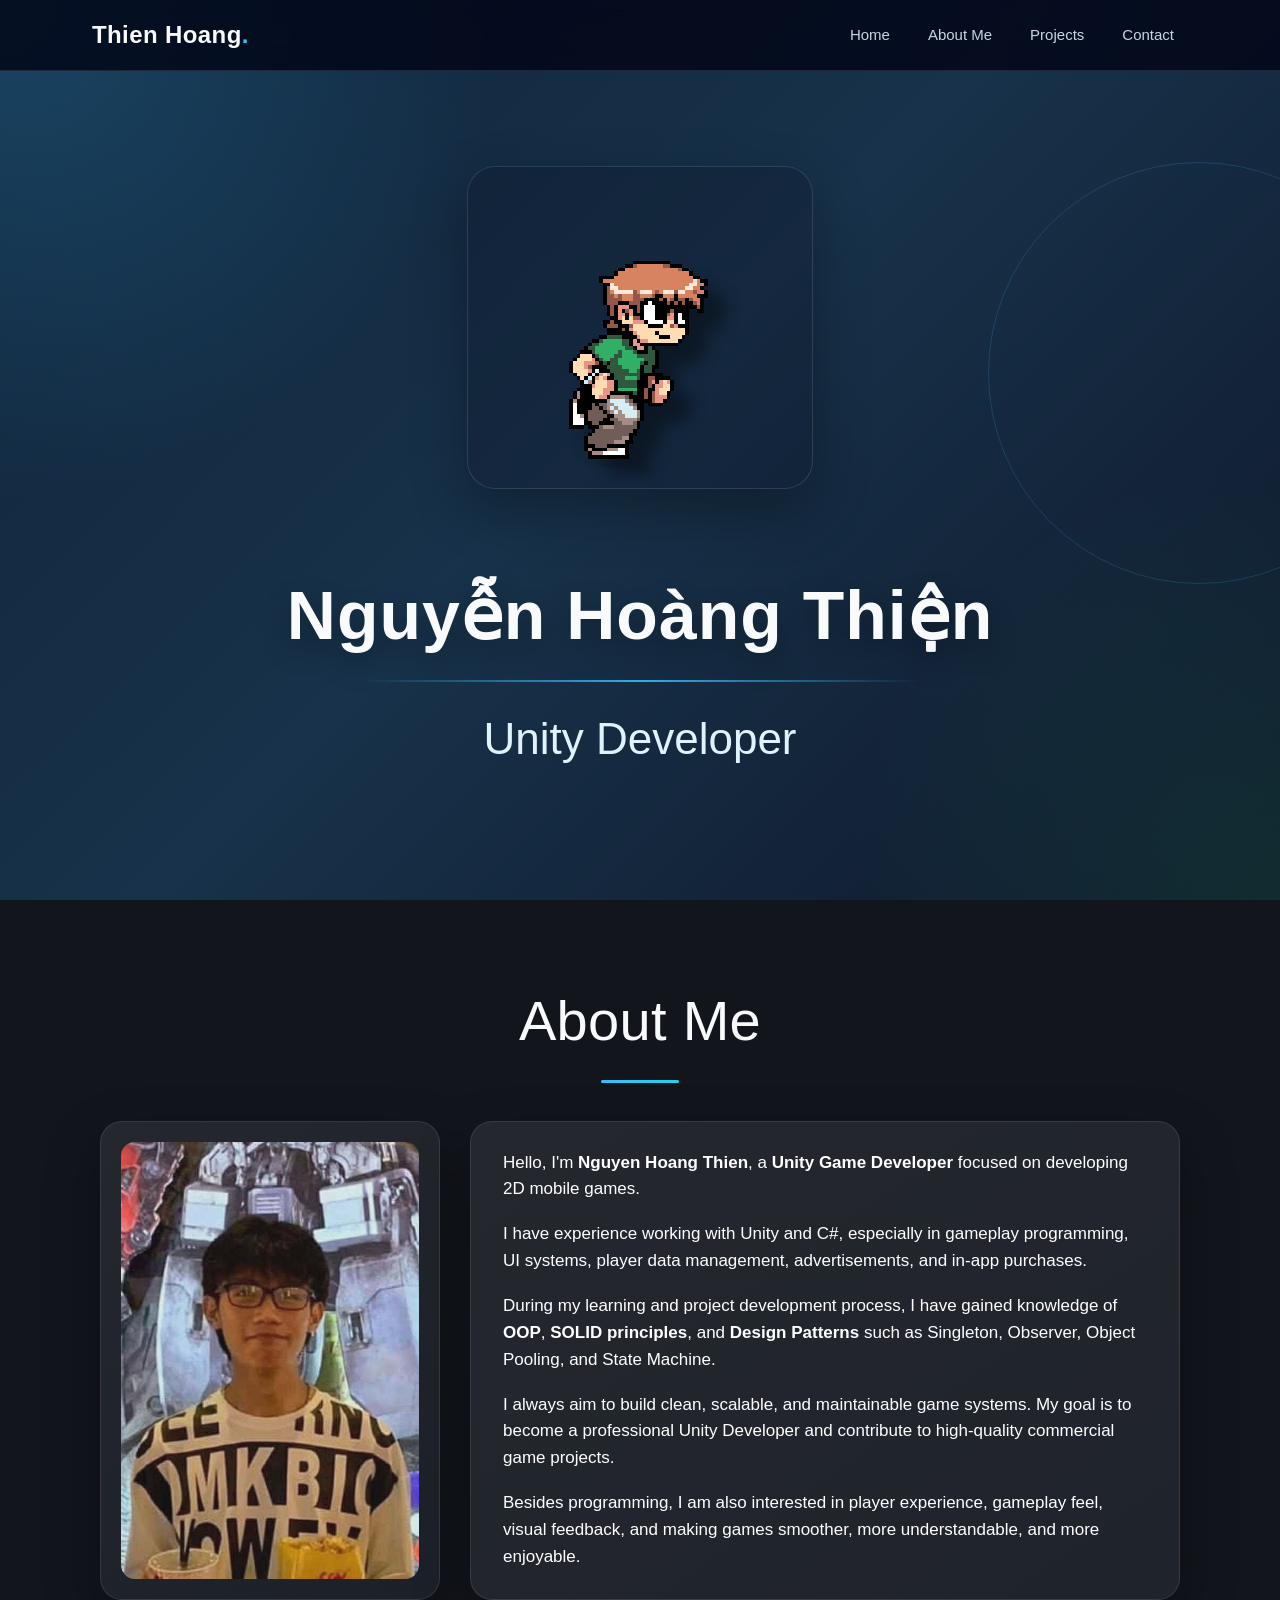
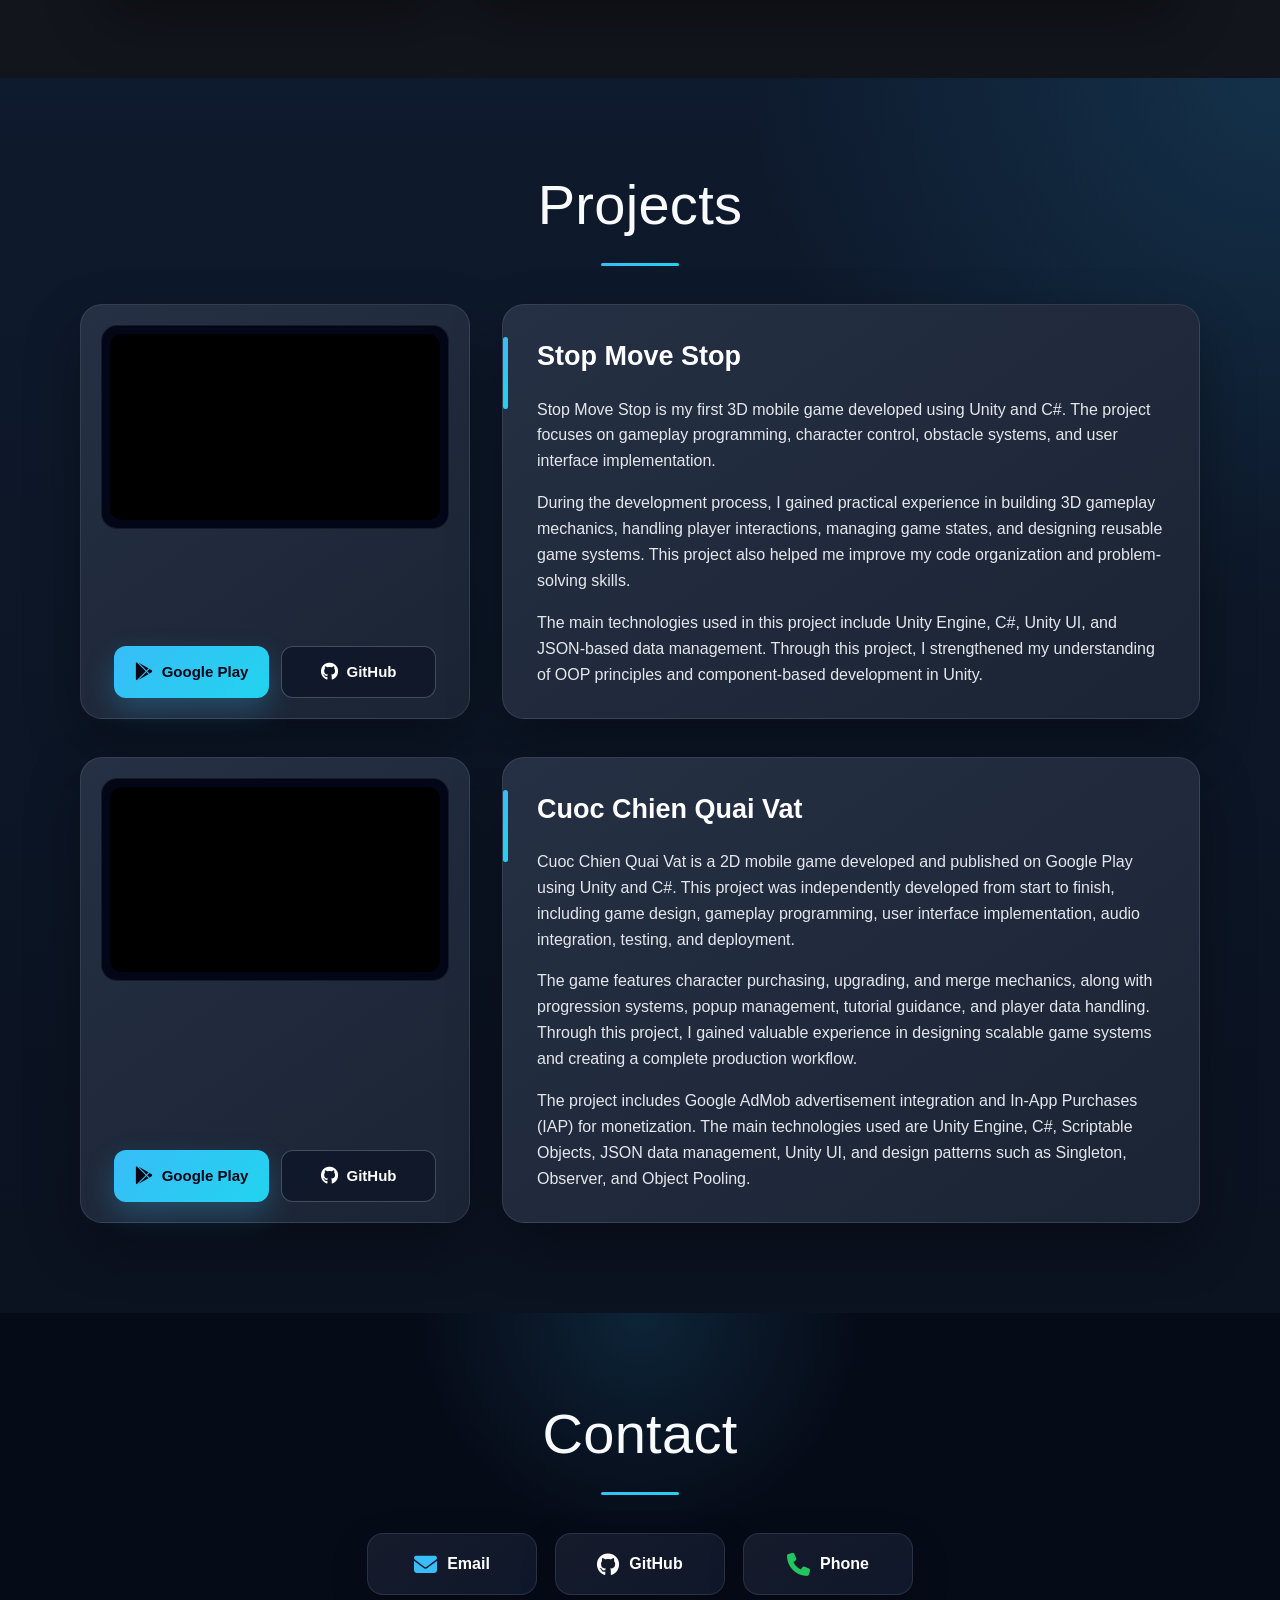
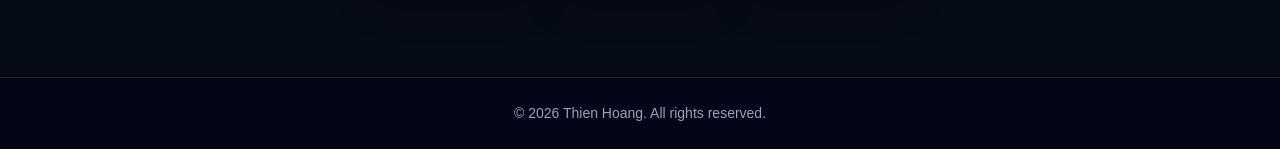
<file: index.html>
<!DOCTYPE html>
<html lang="en">
<head>
    <meta charset="UTF-8">
    <meta name="viewport" content="width=device-width, initial-scale=1.0">
    <title>Thien Hoang - Unity Developer Portfolio</title>
    <link rel="stylesheet" href="style.css">

    <link rel="stylesheet" href="https://cdnjs.cloudflare.com/ajax/libs/font-awesome/6.5.1/css/all.min.css">
</head>
<body>

    <!-- Header -->
    <header class="header">
        <nav class="navbar">
            <h2 class="logo">Thien Hoang</h2>

            <ul class="nav-links">
                <li><a href="#home">Home</a></li>
                <li><a href="#about">About Me</a></li>
                <li><a href="#projects">Projects</a></li>
                <li><a href="#contact">Contact</a></li>
            </ul>
        </nav>
    </header>

    <!-- Home Section -->
    <section id="home" class="home">
        <div class="home-content">
    
            <!-- Pixel Character -->
            <div class="pixel-character-box">
                <img src="assets/pixel-character.gif" alt="Pixel Character" class="pixel-character">
            </div>
    
            <div class="home-text">
                <h1>Nguyễn Hoàng Thiện</h1>
            
                <div class="home-line"></div>
            
                <h2>Unity Developer</h2>
            </div>
        </div>
    </section>

   <!-- About Section -->
<section id="about" class="about-section">
    <h2 class="about-title">About Me</h2>

    <div class="about-container">

        <!-- Left Column -->
        <div class="about-left">
            <div class="about-image-box">
                <img src="assets/about-photo.jpg" alt="Profile Photo" class="about-image" loading="lazy">
            </div>
        </div>

        <!-- Right Column -->
        <div class="about-content-box">
            <p>
                Hello, I'm <strong>Nguyen Hoang Thien</strong>, a 
                <strong>Unity Game Developer</strong> focused on developing 2D mobile games.
            </p>

            <p>
                I have experience working with Unity and C#, especially in gameplay programming,
                UI systems, player data management, advertisements, and in-app purchases.
            </p>

            <p>
                During my learning and project development process, I have gained knowledge of
                <strong>OOP</strong>, <strong>SOLID principles</strong>, and 
                <strong>Design Patterns</strong> such as Singleton, Observer, Object Pooling, and State Machine.
            </p>

            <p>
                I always aim to build clean, scalable, and maintainable game systems.
                My goal is to become a professional Unity Developer and contribute to
                high-quality commercial game projects.
            </p>

            <p>
                Besides programming, I am also interested in player experience, gameplay feel,
                visual feedback, and making games smoother, more understandable, and more enjoyable.
            </p>
        </div>

    </div>
</section>
        
<!-- Projects Section -->
<section id="projects" class="projects-section">
    <div class="projects-panel">
        <h2 class="projects-title">Projects</h2>

        <div class="projects-container">

            <!-- Project 1 -->
            <div class="project-card">
                <!-- Left -->
                <div class="project-left">
                    <div class="project-video-box">
                        <iframe
                            src="https://www.youtube.com/embed/QrAbMmm4PPE?si=DSa645W9x3B336ld"
                            title="Project 1 Video"
                            allowfullscreen>
                        </iframe>
                    </div>

                    <div class="project-buttons">
                        <a href="null" target="_blank" class="project-btn play-btn">
                            <i class="fa-brands fa-google-play"></i>
                            <span>Google Play</span>
                        </a>

                        <a href="https://github.com/ThienHoang007/CodeStopMoveStop.git" target="_blank" class="project-btn github-btn">
                            <i class="fa-brands fa-github"></i>
                            <span>GitHub</span>
                        </a>
                    </div>
                </div>

                <!-- Right -->
                <div class="project-right">
                    <h3>Stop Move Stop</h3>

                    <p>
                        Stop Move Stop is my first 3D mobile game developed using Unity and C#. The project focuses on
                        gameplay programming, character control, obstacle systems, and user interface implementation.
                    </p>

                    <p>
                        During the development process, I gained practical experience in building 3D gameplay mechanics,
                        handling player interactions, managing game states, and designing reusable game systems.
                        This project also helped me improve my code organization and problem-solving skills.
                    </p>

                    <p>
                        The main technologies used in this project include Unity Engine, C#, Unity UI, and JSON-based
                        data management. Through this project, I strengthened my understanding of OOP principles and
                        component-based development in Unity.
                    </p>
                </div>
            </div>

            <!-- Project 2 -->
            <div class="project-card">
                <!-- Left -->
                <div class="project-left">
                    <div class="project-video-box">
                        <iframe
                            src="https://www.youtube.com/embed/gqLrN9hVXag?si=ndqT8Gm8Gzy-lB6S"
                            title="Project 2 Video"
                            allowfullscreen>
                        </iframe>
                    </div>

                    <div class="project-buttons">
                        <a href="https://play.google.com/store/apps/details?id=com.ThienHoang.CatRun" target="_blank" class="project-btn play-btn">
                            <i class="fa-brands fa-google-play"></i>
                            <span>Google Play</span>
                        </a>

                        <a href="https://github.com/ThienHoang007/code_cuocchienquaivat.git" target="_blank" class="project-btn github-btn">
                            <i class="fa-brands fa-github"></i>
                            <span>GitHub</span>
                        </a>
                    </div>
                </div>

                <!-- Right -->
                <div class="project-right">
                    <h3>Cuoc Chien Quai Vat</h3>

                    <p>
                        Cuoc Chien Quai Vat is a 2D mobile game developed and published on Google Play using Unity and C#.
                        This project was independently developed from start to finish, including game design, gameplay programming,
                        user interface implementation, audio integration, testing, and deployment.
                    </p>

                    <p>
                        The game features character purchasing, upgrading, and merge mechanics, along with progression systems,
                        popup management, tutorial guidance, and player data handling. Through this project, I gained valuable
                        experience in designing scalable game systems and creating a complete production workflow.
                    </p>

                    <p>
                        The project includes Google AdMob advertisement integration and In-App Purchases (IAP) for monetization.
                        The main technologies used are Unity Engine, C#, Scriptable Objects, JSON data management, Unity UI,
                        and design patterns such as Singleton, Observer, and Object Pooling.
                    </p>
                </div>
            </div>

        </div>
    </div>
</section>
    
<!-- Contact Section -->
<section id="contact" class="section dark-section contact-section">
    <h2 class="section-title">Contact</h2>

    <div class="contact-buttons">

        <a href="mailto:hoangthien071112@gmail.com" class="contact-btn email-btn">
            <i class="fa-solid fa-envelope"></i>
            <span>Email</span>
        </a>

        <a href="https://github.com/ThienHoang007" target="_blank" class="contact-btn github-btn-contact">
            <i class="fa-brands fa-github"></i>
            <span>GitHub</span>
        </a>

        <a href="tel:0376051446" class="contact-btn phone-btn">
            <i class="fa-solid fa-phone"></i>
            <span>Phone</span>
        </a>

    </div>
</section>
<footer class="footer">
    <p>© 2026 Thien Hoang. All rights reserved.</p>
</footer>

</body>
</html>
</file>
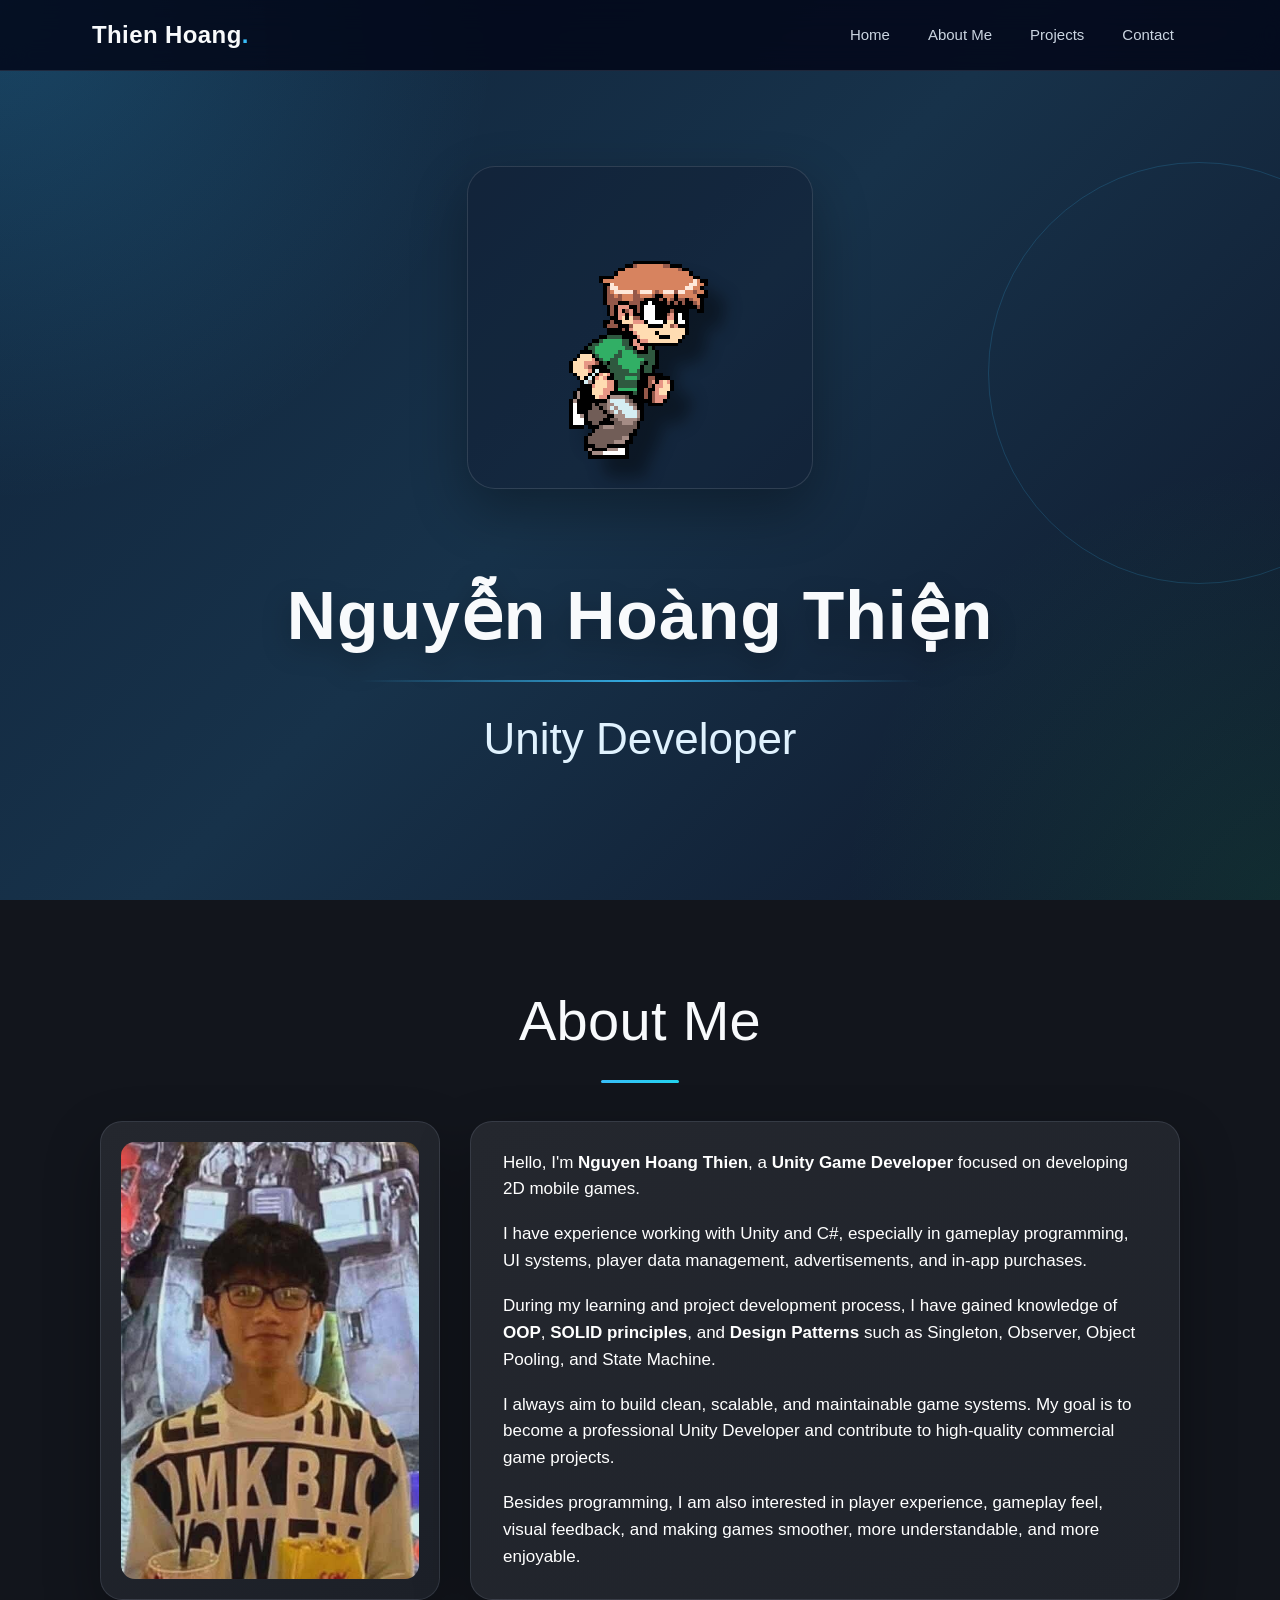
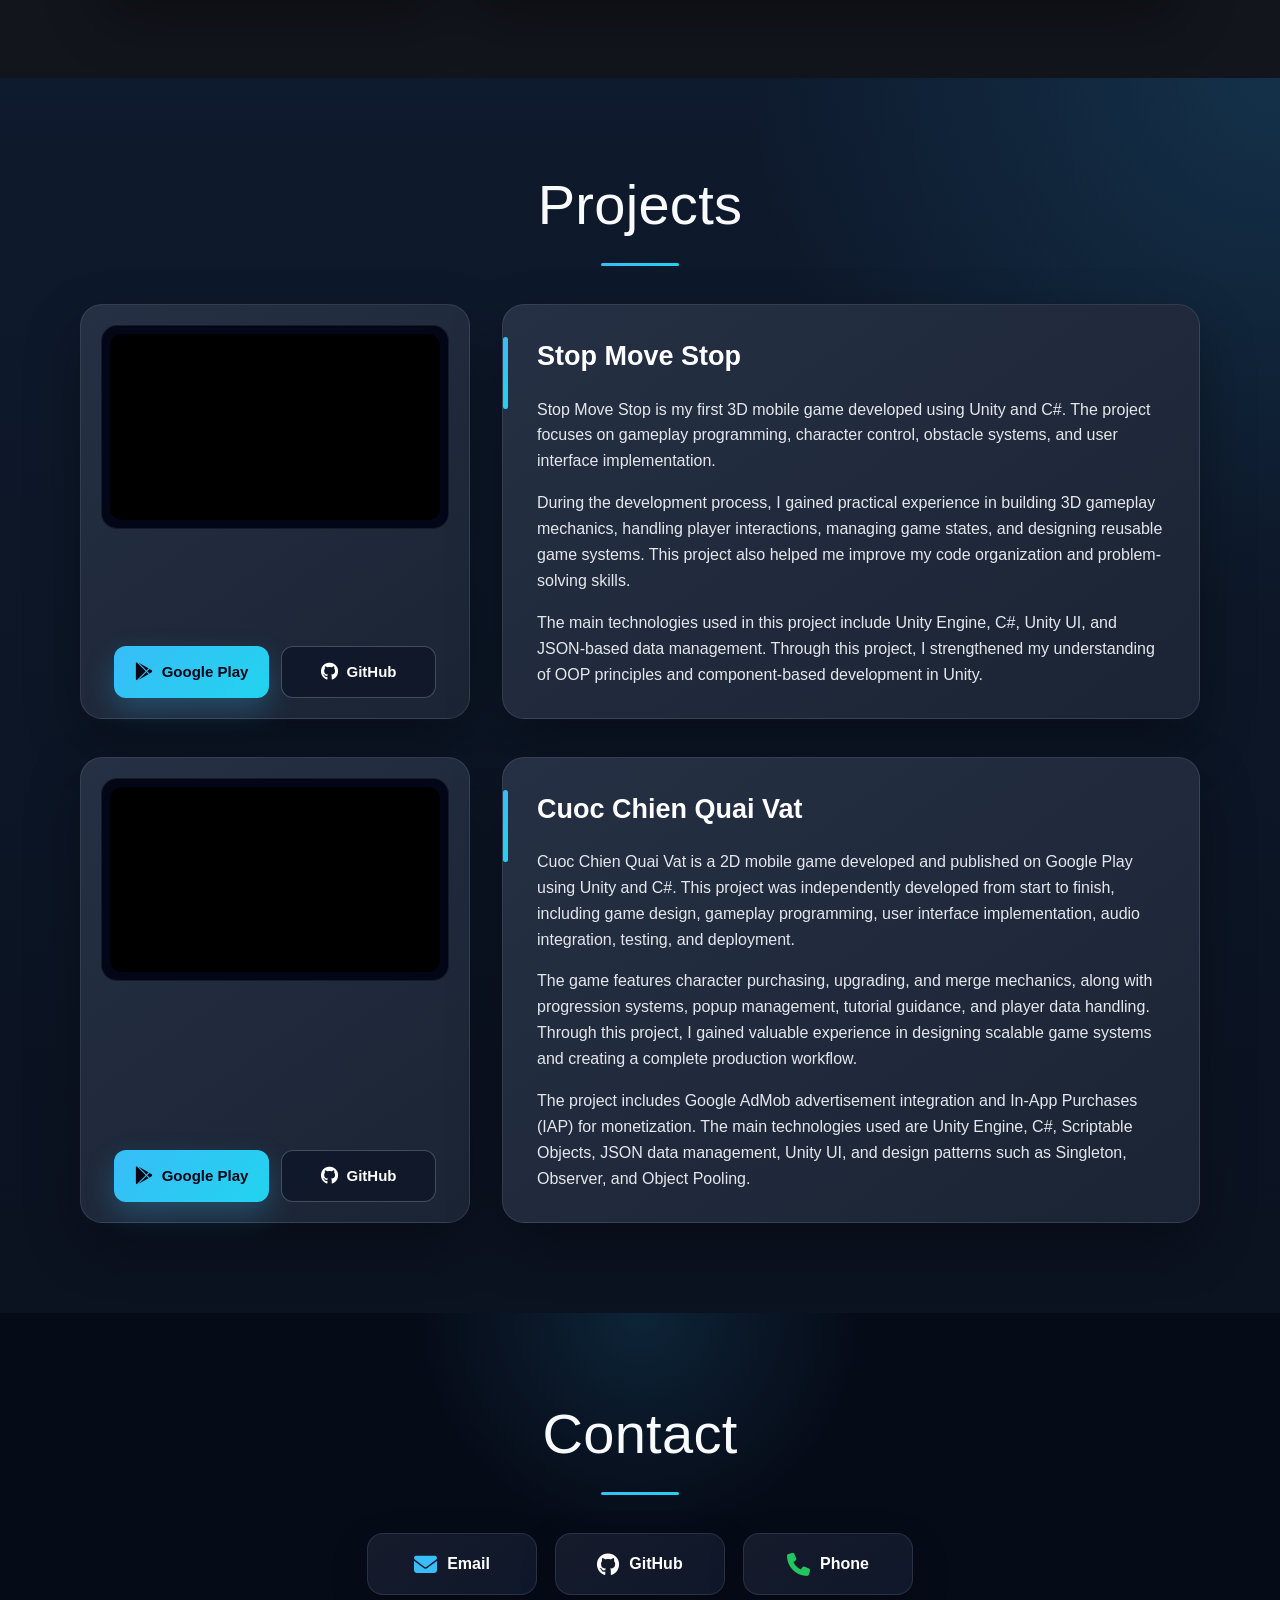
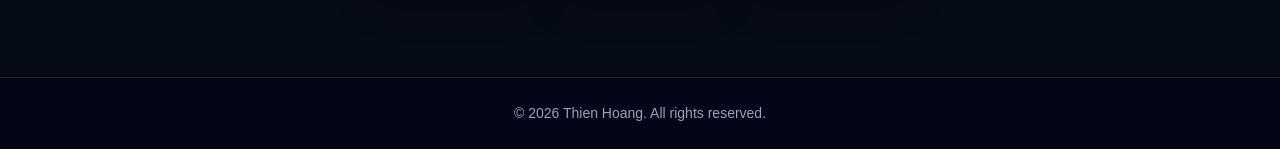
<file: portfolio_polished.html>
<!DOCTYPE html>
<html lang="en">
<head>
    <meta charset="UTF-8">
    <meta name="viewport" content="width=device-width, initial-scale=1.0">
    <title>Thien Hoang - Unity Developer Portfolio</title>
    <link rel="stylesheet" href="portfolio_polished.css">

    <link rel="stylesheet" href="https://cdnjs.cloudflare.com/ajax/libs/font-awesome/6.5.1/css/all.min.css">
</head>
<body>

    <!-- Header -->
    <header class="header">
        <nav class="navbar">
            <h2 class="logo">Thien Hoang</h2>

            <ul class="nav-links">
                <li><a href="#home">Home</a></li>
                <li><a href="#about">About Me</a></li>
                <li><a href="#projects">Projects</a></li>
                <li><a href="#contact">Contact</a></li>
            </ul>
        </nav>
    </header>

    <!-- Home Section -->
    <section id="home" class="home">
        <div class="home-content">
    
            <!-- Pixel Character -->
            <div class="pixel-character-box">
                <img src="assets/pixel-character.gif" alt="Pixel Character" class="pixel-character">
            </div>
    
            <div class="home-text">
                <h1>Nguyễn Hoàng Thiện</h1>
            
                <div class="home-line"></div>
            
                <h2>Unity Developer</h2>
            </div>
        </div>
    </section>

   <!-- About Section -->
<section id="about" class="about-section">
    <h2 class="about-title">About Me</h2>

    <div class="about-container">

        <!-- Left Column -->
        <div class="about-left">
            <div class="about-image-box">
                <img src="assets/about-photo.jpg" alt="Profile Photo" class="about-image" loading="lazy">
            </div>
        </div>

        <!-- Right Column -->
        <div class="about-content-box">
            <p>
                Hello, I'm <strong>Nguyen Hoang Thien</strong>, a 
                <strong>Unity Game Developer</strong> focused on developing 2D mobile games.
            </p>

            <p>
                I have experience working with Unity and C#, especially in gameplay programming,
                UI systems, player data management, advertisements, and in-app purchases.
            </p>

            <p>
                During my learning and project development process, I have gained knowledge of
                <strong>OOP</strong>, <strong>SOLID principles</strong>, and 
                <strong>Design Patterns</strong> such as Singleton, Observer, Object Pooling, and State Machine.
            </p>

            <p>
                I always aim to build clean, scalable, and maintainable game systems.
                My goal is to become a professional Unity Developer and contribute to
                high-quality commercial game projects.
            </p>

            <p>
                Besides programming, I am also interested in player experience, gameplay feel,
                visual feedback, and making games smoother, more understandable, and more enjoyable.
            </p>
        </div>

    </div>
</section>
        
<!-- Projects Section -->
<section id="projects" class="projects-section">
    <div class="projects-panel">
        <h2 class="projects-title">Projects</h2>

        <div class="projects-container">

            <!-- Project 1 -->
            <div class="project-card">
                <!-- Left -->
                <div class="project-left">
                    <div class="project-video-box">
                        <iframe
                            src="https://www.youtube.com/embed/QrAbMmm4PPE?si=DSa645W9x3B336ld"
                            title="Project 1 Video"
                            allowfullscreen>
                        </iframe>
                    </div>

                    <div class="project-buttons">
                        <a href="null" target="_blank" class="project-btn play-btn">
                            <i class="fa-brands fa-google-play"></i>
                            <span>Google Play</span>
                        </a>

                        <a href="https://github.com/ThienHoang007/CodeStopMoveStop.git" target="_blank" class="project-btn github-btn">
                            <i class="fa-brands fa-github"></i>
                            <span>GitHub</span>
                        </a>
                    </div>
                </div>

                <!-- Right -->
                <div class="project-right">
                    <h3>Stop Move Stop</h3>

                    <p>
                        Stop Move Stop is my first 3D mobile game developed using Unity and C#. The project focuses on
                        gameplay programming, character control, obstacle systems, and user interface implementation.
                    </p>

                    <p>
                        During the development process, I gained practical experience in building 3D gameplay mechanics,
                        handling player interactions, managing game states, and designing reusable game systems.
                        This project also helped me improve my code organization and problem-solving skills.
                    </p>

                    <p>
                        The main technologies used in this project include Unity Engine, C#, Unity UI, and JSON-based
                        data management. Through this project, I strengthened my understanding of OOP principles and
                        component-based development in Unity.
                    </p>
                </div>
            </div>

            <!-- Project 2 -->
            <div class="project-card">
                <!-- Left -->
                <div class="project-left">
                    <div class="project-video-box">
                        <iframe
                            src="https://www.youtube.com/embed/gqLrN9hVXag?si=ndqT8Gm8Gzy-lB6S"
                            title="Project 2 Video"
                            allowfullscreen>
                        </iframe>
                    </div>

                    <div class="project-buttons">
                        <a href="https://play.google.com/store/apps/details?id=com.ThienHoang.CatRun" target="_blank" class="project-btn play-btn">
                            <i class="fa-brands fa-google-play"></i>
                            <span>Google Play</span>
                        </a>

                        <a href="https://github.com/ThienHoang007/code_cuocchienquaivat.git" target="_blank" class="project-btn github-btn">
                            <i class="fa-brands fa-github"></i>
                            <span>GitHub</span>
                        </a>
                    </div>
                </div>

                <!-- Right -->
                <div class="project-right">
                    <h3>Cuoc Chien Quai Vat</h3>

                    <p>
                        Cuoc Chien Quai Vat is a 2D mobile game developed and published on Google Play using Unity and C#.
                        This project was independently developed from start to finish, including game design, gameplay programming,
                        user interface implementation, audio integration, testing, and deployment.
                    </p>

                    <p>
                        The game features character purchasing, upgrading, and merge mechanics, along with progression systems,
                        popup management, tutorial guidance, and player data handling. Through this project, I gained valuable
                        experience in designing scalable game systems and creating a complete production workflow.
                    </p>

                    <p>
                        The project includes Google AdMob advertisement integration and In-App Purchases (IAP) for monetization.
                        The main technologies used are Unity Engine, C#, Scriptable Objects, JSON data management, Unity UI,
                        and design patterns such as Singleton, Observer, and Object Pooling.
                    </p>
                </div>
            </div>

        </div>
    </div>
</section>
    
<!-- Contact Section -->
<section id="contact" class="section dark-section contact-section">
    <h2 class="section-title">Contact</h2>

    <div class="contact-buttons">

        <a href="mailto:hoangthien071112@gmail.com" class="contact-btn email-btn">
            <i class="fa-solid fa-envelope"></i>
            <span>Email</span>
        </a>

        <a href="https://github.com/ThienHoang007" target="_blank" class="contact-btn github-btn-contact">
            <i class="fa-brands fa-github"></i>
            <span>GitHub</span>
        </a>

        <a href="tel:0376051446" class="contact-btn phone-btn">
            <i class="fa-solid fa-phone"></i>
            <span>Phone</span>
        </a>

    </div>
</section>
<footer class="footer">
    <p>© 2026 Thien Hoang. All rights reserved.</p>
</footer>

</body>
</html>
</file>
<file: style.css>
/* Reset */
* {
    margin: 0;
    padding: 0;
    box-sizing: border-box;
}

:root {
    --bg-dark: #050816;
    --bg-hero: #17324a;
    --bg-about: #12151c;
    --bg-projects: #0e1a2d;
    --bg-contact: #060b18;

    --card: #1f2937;
    --card-soft: #242c3a;
    --card-light: #2b3445;

    --text-main: #f8fafc;
    --text-soft: #cbd5e1;
    --text-muted: #94a3b8;

    --accent: #38bdf8;
    --accent-dark: #0ea5e9;
    --accent-green: #22c55e;
    --border: rgba(148, 163, 184, 0.18);

    --radius-lg: 22px;
    --radius-md: 16px;
    --shadow-card: 0 22px 55px rgba(0, 0, 0, 0.32);
    --shadow-soft: 0 12px 35px rgba(0, 0, 0, 0.22);
}

html {
    scroll-behavior: smooth;
}

body {
    font-family: Arial, Helvetica, sans-serif;
    background-color: var(--bg-dark);
    color: var(--text-main);
    line-height: 1.6;
}

::selection {
    background-color: var(--accent);
    color: #020617;
}

/* Header */
.header {
    width: 100%;
    background-color: rgba(2, 6, 23, 0.82);
    backdrop-filter: blur(14px);
    position: fixed;
    top: 0;
    left: 0;
    z-index: 1000;
    border-bottom: 1px solid var(--border);
}

.navbar {
    max-width: 1160px;
    margin: auto;
    padding: 16px 32px;
    display: flex;
    justify-content: space-between;
    align-items: center;
}

.logo {
    color: var(--text-main);
    font-size: 24px;
    font-weight: 800;
    letter-spacing: 0.4px;
}

.logo::after {
    content: ".";
    color: var(--accent);
}

.nav-links {
    display: flex;
    gap: 10px;
    list-style: none;
}

.nav-links a {
    color: var(--text-soft);
    text-decoration: none;
    font-size: 15px;
    padding: 8px 14px;
    border-radius: 999px;
    transition: 0.25s ease;
}

.nav-links a:hover {
    color: #020617;
    background-color: var(--accent);
}

/* Home Section */
.home {
    width: 100%;
    min-height: 100vh;
    background:
        radial-gradient(circle at top left, rgba(56, 189, 248, 0.22), transparent 32%),
        radial-gradient(circle at bottom right, rgba(34, 197, 94, 0.12), transparent 28%),
        linear-gradient(135deg, #10233a 0%, var(--bg-hero) 48%, #0f172a 100%);
    display: flex;
    justify-content: center;
    align-items: center;
    text-align: center;
    padding: 110px 20px 70px;
    position: relative;
    overflow: hidden;
}

.home::before {
    content: "";
    position: absolute;
    width: 420px;
    height: 420px;
    border: 1px solid rgba(56, 189, 248, 0.18);
    border-radius: 50%;
    top: 18%;
    right: -130px;
}

.home-content {
    max-width: 1000px;
    width: 100%;
    position: relative;
    z-index: 1;
}

/* Pixel Character */
.pixel-character-box {
    width: fit-content;
    margin: 0 auto 72px;
    padding: 22px;
    border-radius: 28px;
    background: rgba(15, 23, 42, 0.34);
    border: 1px solid rgba(248, 250, 252, 0.12);
    box-shadow: var(--shadow-card);
}

.pixel-character {
    width: 300px;
    height: auto;
    display: block;

    image-rendering: pixelated;
    image-rendering: crisp-edges;

    filter: drop-shadow(18px 18px 8px rgba(0, 0, 0, 0.4));
}

/* Name */
.home h1 {
    font-size: clamp(42px, 7vw, 68px);
    font-weight: 900;
    color: #f8fafc;
    letter-spacing: 1px;
    margin-bottom: 10px;
    text-shadow: 0 12px 28px rgba(0, 0, 0, 0.28);
}

.home-text {
    margin-top: 0;
}

/* Line */
.home-line {
    width: min(560px, 82vw);
    height: 2px;
    background: linear-gradient(90deg, transparent, var(--accent), transparent);
    margin: 0 auto 22px;
    opacity: 0.9;
}

/* Job Title */
.home h2 {
    font-size: clamp(28px, 4vw, 44px);
    font-weight: 500;
    color: #e0f2fe;
}

/* Common Section */
.section {
    padding: 90px 40px;
    max-width: 1200px;
    margin: auto;
}

.section-title,
.about-title,
.projects-title {
    text-align: center;
    font-size: clamp(40px, 5vw, 56px);
    font-weight: 300;
    color: #f8fafc;
    margin-bottom: 38px;
    letter-spacing: 0.3px;
}

.section-title::after,
.about-title::after,
.projects-title::after {
    content: "";
    width: 78px;
    height: 3px;
    display: block;
    margin: 14px auto 0;
    border-radius: 999px;
    background: linear-gradient(90deg, var(--accent), #22d3ee);
}

/* About Section */
.about-section {
    width: 100%;
    background-color: var(--bg-about);
    padding: 76px 40px 78px;
    color: #f3efe6;
}

/* Main Layout */
.about-container {
    max-width: 1080px;
    margin: 0 auto;

    display: grid;
    grid-template-columns: 340px 1fr;
    gap: 30px;

    align-items: stretch;
}

/* Left Column */
.about-left {
    height: 100%;
}

/* Image Box */
.about-image-box {
    background: linear-gradient(145deg, #24272e, #1c2028);
    border: 1px solid var(--border);
    border-radius: var(--radius-lg);
    padding: 20px;
    height: 100%;
    box-shadow: var(--shadow-card);
}

/* Image */
.about-image {
    width: 100%;
    height: 100%;
    min-height: 430px;
    object-fit: cover;
    display: block;
    border-radius: 14px;
}

/* Right Text Box */
.about-content-box {
    background: linear-gradient(145deg, #24272e, #1f232b);
    border: 1px solid var(--border);
    border-radius: var(--radius-lg);
    padding: 28px 32px;

    color: #ffffff;
    font-size: 17px;
    line-height: 1.58;
    box-shadow: var(--shadow-card);
}

.about-content-box p {
    margin-bottom: 18px;
}

.about-content-box p:last-child {
    margin-bottom: 0;
}

.about-content-box strong {
    color: #ffffff;
    font-weight: 800;
}

/* Projects Section */
.projects-section {
    width: 100%;
    background:
        radial-gradient(circle at top right, rgba(56, 189, 248, 0.14), transparent 30%),
        linear-gradient(180deg, var(--bg-projects), #0b1220);
    padding: 82px 40px 90px;
    color: #f3efe6;
}

/* Không tạo thêm nền lớn bên trong */
.projects-panel {
    max-width: 1120px;
    margin: 0 auto;
    background-color: transparent;
    padding: 0;
    border-radius: 0;
}

/* Project list */
.projects-container {
    display: flex;
    flex-direction: column;
    gap: 38px;
}

/* Mỗi project là 1 hàng gồm 2 phần */
.project-card {
    display: grid;
    grid-template-columns: 390px 1fr;
    gap: 32px;
    align-items: stretch;
}

/* Phần video + button */
.project-left {
    background: linear-gradient(145deg, #253044, #1b2434);
    border: 1px solid var(--border);
    border-radius: var(--radius-lg);
    padding: 20px;

    display: flex;
    flex-direction: column;
    height: 100%;
    box-shadow: var(--shadow-card);
    transition: 0.25s ease;
}

/* Video box */
.project-video-box {
    background-color: #020617;
    border-radius: var(--radius-md);
    padding: 8px;
    border: 1px solid rgba(248, 250, 252, 0.08);
}

.project-video-box iframe {
    width: 100%;
    aspect-ratio: 16 / 9;
    display: block;
    border: none;
    border-radius: 12px;
    background-color: #000;
}

/* Buttons nằm bên dưới video */
.project-buttons {
    display: flex;
    justify-content: center;
    gap: 12px;

    margin-top: auto;
    padding-top: 20px;
}

/* Button style */
.project-btn {
    min-width: 155px;
    padding: 13px 18px;
    border-radius: 12px;
    text-decoration: none;

    display: inline-flex;
    align-items: center;
    justify-content: center;
    gap: 9px;

    font-size: 15px;
    font-weight: 800;
    transition: 0.25s ease;
}

.project-btn i {
    font-size: 18px;
}

/* Google Play */
.play-btn {
    background: linear-gradient(135deg, #38bdf8, #22d3ee);
    color: #020617;
    box-shadow: 0 12px 28px rgba(56, 189, 248, 0.25);
}

.play-btn:hover {
    transform: translateY(-3px);
    box-shadow: 0 16px 36px rgba(56, 189, 248, 0.35);
}

/* GitHub */
.github-btn {
    background-color: rgba(15, 23, 42, 0.88);
    color: #ffffff;
    border: 1px solid rgba(148, 163, 184, 0.38);
}

.github-btn:hover {
    background-color: #020617;
    border-color: #ffffff;
    transform: translateY(-3px);
}

/* Phần mô tả project */
.project-right {
    background: linear-gradient(145deg, #253044, #1b2434);
    border: 1px solid var(--border);
    border-radius: var(--radius-lg);
    padding: 30px 34px;
    color: #ffffff;
    box-shadow: var(--shadow-card);
    position: relative;
    overflow: hidden;
}

.project-right::before {
    content: "";
    position: absolute;
    width: 5px;
    height: 72px;
    top: 32px;
    left: 0;
    border-radius: 999px;
    background: linear-gradient(180deg, var(--accent), #22d3ee);
}

.project-right h3 {
    font-size: 27px;
    margin-bottom: 18px;
    color: #ffffff;
}

.project-right p {
    font-size: 16px;
    line-height: 1.62;
    color: #e5e7eb;
    margin-bottom: 16px;
}

.project-right p:last-child {
    margin-bottom: 0;
}

/* Contact */
.dark-section {
    max-width: 100%;
    background-color: var(--bg-contact);
}

.contact-section {
    text-align: center;
    padding: 76px 40px 82px;
    background:
        radial-gradient(circle at center top, rgba(56, 189, 248, 0.14), transparent 30%),
        var(--bg-contact);
}

.contact-buttons {
    max-width: 900px;
    margin: 0 auto;

    display: flex;
    justify-content: center;
    align-items: center;
    gap: 18px;
    flex-wrap: wrap;
}

.contact-btn {
    width: 170px;
    height: 62px;

    background: linear-gradient(145deg, #151b2b, #0f172a);
    border: 1px solid var(--border);
    border-radius: 16px;

    color: #ffffff;
    text-decoration: none;

    display: flex;
    justify-content: center;
    align-items: center;
    gap: 10px;

    font-size: 16px;
    font-weight: 800;

    box-shadow: var(--shadow-soft);
    transition: 0.25s ease;
}

.contact-btn i {
    font-size: 23px;
}

.contact-btn:hover {
    transform: translateY(-5px);
    border-color: rgba(56, 189, 248, 0.8);
    background: linear-gradient(145deg, #1f2937, #111827);
}

/* Icon colors */
.email-btn i {
    color: var(--accent);
}

.github-btn-contact i {
    color: #ffffff;
}

.linkedin-btn i {
    color: #0a66c2;
}

.phone-btn i {
    color: var(--accent-green);
}

/* Footer */
.footer {
    background-color: #020617;
    text-align: center;
    padding: 24px 20px;
    color: var(--text-muted);
    border-top: 1px solid var(--border);
    font-size: 14px;
}

/* Responsive */
@media (max-width: 980px) {
    .about-container {
        grid-template-columns: 1fr;
        max-width: 620px;
    }

    .about-image {
        height: 380px;
        min-height: 0;
    }

    .project-card {
        grid-template-columns: 1fr;
        gap: 22px;
        max-width: 680px;
        margin: 0 auto;
        width: 100%;
    }

    .project-buttons {
        margin-top: 0;
    }
}

@media (max-width: 768px) {
    .navbar {
        padding: 14px 20px;
        flex-direction: column;
        gap: 12px;
    }

    .nav-links {
        flex-wrap: wrap;
        justify-content: center;
        gap: 6px;
    }

    .nav-links a {
        font-size: 14px;
        padding: 7px 11px;
    }

    .home {
        padding: 145px 20px 70px;
    }

    .pixel-character {
        width: 190px;
    }

    .pixel-character-box {
        margin-bottom: 52px;
        padding: 16px;
    }

    .about-section,
    .projects-section,
    .contact-section {
        padding-left: 22px;
        padding-right: 22px;
    }

    .about-content-box,
    .project-right,
    .project-left {
        padding: 22px;
    }

    .project-buttons {
        flex-direction: column;
    }

    .project-btn {
        width: 100%;
    }
}

@media (max-width: 600px) {
    .contact-buttons {
        flex-direction: column;
    }

    .contact-btn {
        width: 100%;
        max-width: 300px;
    }
}
/* Animation */
@keyframes fadeUp {
    from {
        opacity: 0;
        transform: translateY(35px);
    }
    to {
        opacity: 1;
        transform: translateY(0);
    }
}

@keyframes floatCharacter {
    0% {
        transform: translateY(0);
    }
    50% {
        transform: translateY(-14px);
    }
    100% {
        transform: translateY(0);
    }
}

/* Home animation */
.home-content {
    animation: fadeUp 1s ease forwards;
}

/* Pixel character floating */
.pixel-character-box {
    animation: floatCharacter 3s ease-in-out infinite;
}

/* About animation */
.about-container {
    animation: fadeUp 1s ease forwards;
}

/* Project animation */
.project-card {
    animation: fadeUp 1s ease forwards;
}
.project-card:nth-child(1) {
    animation-delay: 0.2s;
}

.project-card:nth-child(2) {
    animation-delay: 0.4s;
}
/* Button hover animation đã có rồi, có thể giữ nguyên */
</file>
<file: portfolio_polished.css>
/* Reset */
* {
    margin: 0;
    padding: 0;
    box-sizing: border-box;
}

:root {
    --bg-dark: #050816;
    --bg-hero: #17324a;
    --bg-about: #12151c;
    --bg-projects: #0e1a2d;
    --bg-contact: #060b18;

    --card: #1f2937;
    --card-soft: #242c3a;
    --card-light: #2b3445;

    --text-main: #f8fafc;
    --text-soft: #cbd5e1;
    --text-muted: #94a3b8;

    --accent: #38bdf8;
    --accent-dark: #0ea5e9;
    --accent-green: #22c55e;
    --border: rgba(148, 163, 184, 0.18);

    --radius-lg: 22px;
    --radius-md: 16px;
    --shadow-card: 0 22px 55px rgba(0, 0, 0, 0.32);
    --shadow-soft: 0 12px 35px rgba(0, 0, 0, 0.22);
}

html {
    scroll-behavior: smooth;
}

body {
    font-family: Arial, Helvetica, sans-serif;
    background-color: var(--bg-dark);
    color: var(--text-main);
    line-height: 1.6;
}

::selection {
    background-color: var(--accent);
    color: #020617;
}

/* Header */
.header {
    width: 100%;
    background-color: rgba(2, 6, 23, 0.82);
    backdrop-filter: blur(14px);
    position: fixed;
    top: 0;
    left: 0;
    z-index: 1000;
    border-bottom: 1px solid var(--border);
}

.navbar {
    max-width: 1160px;
    margin: auto;
    padding: 16px 32px;
    display: flex;
    justify-content: space-between;
    align-items: center;
}

.logo {
    color: var(--text-main);
    font-size: 24px;
    font-weight: 800;
    letter-spacing: 0.4px;
}

.logo::after {
    content: ".";
    color: var(--accent);
}

.nav-links {
    display: flex;
    gap: 10px;
    list-style: none;
}

.nav-links a {
    color: var(--text-soft);
    text-decoration: none;
    font-size: 15px;
    padding: 8px 14px;
    border-radius: 999px;
    transition: 0.25s ease;
}

.nav-links a:hover {
    color: #020617;
    background-color: var(--accent);
}

/* Home Section */
.home {
    width: 100%;
    min-height: 100vh;
    background:
        radial-gradient(circle at top left, rgba(56, 189, 248, 0.22), transparent 32%),
        radial-gradient(circle at bottom right, rgba(34, 197, 94, 0.12), transparent 28%),
        linear-gradient(135deg, #10233a 0%, var(--bg-hero) 48%, #0f172a 100%);
    display: flex;
    justify-content: center;
    align-items: center;
    text-align: center;
    padding: 110px 20px 70px;
    position: relative;
    overflow: hidden;
}

.home::before {
    content: "";
    position: absolute;
    width: 420px;
    height: 420px;
    border: 1px solid rgba(56, 189, 248, 0.18);
    border-radius: 50%;
    top: 18%;
    right: -130px;
}

.home-content {
    max-width: 1000px;
    width: 100%;
    position: relative;
    z-index: 1;
}

/* Pixel Character */
.pixel-character-box {
    width: fit-content;
    margin: 0 auto 72px;
    padding: 22px;
    border-radius: 28px;
    background: rgba(15, 23, 42, 0.34);
    border: 1px solid rgba(248, 250, 252, 0.12);
    box-shadow: var(--shadow-card);
}

.pixel-character {
    width: 300px;
    height: auto;
    display: block;

    image-rendering: pixelated;
    image-rendering: crisp-edges;

    filter: drop-shadow(18px 18px 8px rgba(0, 0, 0, 0.4));
}

/* Name */
.home h1 {
    font-size: clamp(42px, 7vw, 68px);
    font-weight: 900;
    color: #f8fafc;
    letter-spacing: 1px;
    margin-bottom: 10px;
    text-shadow: 0 12px 28px rgba(0, 0, 0, 0.28);
}

.home-text {
    margin-top: 0;
}

/* Line */
.home-line {
    width: min(560px, 82vw);
    height: 2px;
    background: linear-gradient(90deg, transparent, var(--accent), transparent);
    margin: 0 auto 22px;
    opacity: 0.9;
}

/* Job Title */
.home h2 {
    font-size: clamp(28px, 4vw, 44px);
    font-weight: 500;
    color: #e0f2fe;
}

/* Common Section */
.section {
    padding: 90px 40px;
    max-width: 1200px;
    margin: auto;
}

.section-title,
.about-title,
.projects-title {
    text-align: center;
    font-size: clamp(40px, 5vw, 56px);
    font-weight: 300;
    color: #f8fafc;
    margin-bottom: 38px;
    letter-spacing: 0.3px;
}

.section-title::after,
.about-title::after,
.projects-title::after {
    content: "";
    width: 78px;
    height: 3px;
    display: block;
    margin: 14px auto 0;
    border-radius: 999px;
    background: linear-gradient(90deg, var(--accent), #22d3ee);
}

/* About Section */
.about-section {
    width: 100%;
    background-color: var(--bg-about);
    padding: 76px 40px 78px;
    color: #f3efe6;
}

/* Main Layout */
.about-container {
    max-width: 1080px;
    margin: 0 auto;

    display: grid;
    grid-template-columns: 340px 1fr;
    gap: 30px;

    align-items: stretch;
}

/* Left Column */
.about-left {
    height: 100%;
}

/* Image Box */
.about-image-box {
    background: linear-gradient(145deg, #24272e, #1c2028);
    border: 1px solid var(--border);
    border-radius: var(--radius-lg);
    padding: 20px;
    height: 100%;
    box-shadow: var(--shadow-card);
}

/* Image */
.about-image {
    width: 100%;
    height: 100%;
    min-height: 430px;
    object-fit: cover;
    display: block;
    border-radius: 14px;
}

/* Right Text Box */
.about-content-box {
    background: linear-gradient(145deg, #24272e, #1f232b);
    border: 1px solid var(--border);
    border-radius: var(--radius-lg);
    padding: 28px 32px;

    color: #ffffff;
    font-size: 17px;
    line-height: 1.58;
    box-shadow: var(--shadow-card);
}

.about-content-box p {
    margin-bottom: 18px;
}

.about-content-box p:last-child {
    margin-bottom: 0;
}

.about-content-box strong {
    color: #ffffff;
    font-weight: 800;
}

/* Projects Section */
.projects-section {
    width: 100%;
    background:
        radial-gradient(circle at top right, rgba(56, 189, 248, 0.14), transparent 30%),
        linear-gradient(180deg, var(--bg-projects), #0b1220);
    padding: 82px 40px 90px;
    color: #f3efe6;
}

/* Không tạo thêm nền lớn bên trong */
.projects-panel {
    max-width: 1120px;
    margin: 0 auto;
    background-color: transparent;
    padding: 0;
    border-radius: 0;
}

/* Project list */
.projects-container {
    display: flex;
    flex-direction: column;
    gap: 38px;
}

/* Mỗi project là 1 hàng gồm 2 phần */
.project-card {
    display: grid;
    grid-template-columns: 390px 1fr;
    gap: 32px;
    align-items: stretch;
}

/* Phần video + button */
.project-left {
    background: linear-gradient(145deg, #253044, #1b2434);
    border: 1px solid var(--border);
    border-radius: var(--radius-lg);
    padding: 20px;

    display: flex;
    flex-direction: column;
    height: 100%;
    box-shadow: var(--shadow-card);
    transition: 0.25s ease;
}

/* Video box */
.project-video-box {
    background-color: #020617;
    border-radius: var(--radius-md);
    padding: 8px;
    border: 1px solid rgba(248, 250, 252, 0.08);
}

.project-video-box iframe {
    width: 100%;
    aspect-ratio: 16 / 9;
    display: block;
    border: none;
    border-radius: 12px;
    background-color: #000;
}

/* Buttons nằm bên dưới video */
.project-buttons {
    display: flex;
    justify-content: center;
    gap: 12px;

    margin-top: auto;
    padding-top: 20px;
}

/* Button style */
.project-btn {
    min-width: 155px;
    padding: 13px 18px;
    border-radius: 12px;
    text-decoration: none;

    display: inline-flex;
    align-items: center;
    justify-content: center;
    gap: 9px;

    font-size: 15px;
    font-weight: 800;
    transition: 0.25s ease;
}

.project-btn i {
    font-size: 18px;
}

/* Google Play */
.play-btn {
    background: linear-gradient(135deg, #38bdf8, #22d3ee);
    color: #020617;
    box-shadow: 0 12px 28px rgba(56, 189, 248, 0.25);
}

.play-btn:hover {
    transform: translateY(-3px);
    box-shadow: 0 16px 36px rgba(56, 189, 248, 0.35);
}

/* GitHub */
.github-btn {
    background-color: rgba(15, 23, 42, 0.88);
    color: #ffffff;
    border: 1px solid rgba(148, 163, 184, 0.38);
}

.github-btn:hover {
    background-color: #020617;
    border-color: #ffffff;
    transform: translateY(-3px);
}

/* Phần mô tả project */
.project-right {
    background: linear-gradient(145deg, #253044, #1b2434);
    border: 1px solid var(--border);
    border-radius: var(--radius-lg);
    padding: 30px 34px;
    color: #ffffff;
    box-shadow: var(--shadow-card);
    position: relative;
    overflow: hidden;
}

.project-right::before {
    content: "";
    position: absolute;
    width: 5px;
    height: 72px;
    top: 32px;
    left: 0;
    border-radius: 999px;
    background: linear-gradient(180deg, var(--accent), #22d3ee);
}

.project-right h3 {
    font-size: 27px;
    margin-bottom: 18px;
    color: #ffffff;
}

.project-right p {
    font-size: 16px;
    line-height: 1.62;
    color: #e5e7eb;
    margin-bottom: 16px;
}

.project-right p:last-child {
    margin-bottom: 0;
}

/* Contact */
.dark-section {
    max-width: 100%;
    background-color: var(--bg-contact);
}

.contact-section {
    text-align: center;
    padding: 76px 40px 82px;
    background:
        radial-gradient(circle at center top, rgba(56, 189, 248, 0.14), transparent 30%),
        var(--bg-contact);
}

.contact-buttons {
    max-width: 900px;
    margin: 0 auto;

    display: flex;
    justify-content: center;
    align-items: center;
    gap: 18px;
    flex-wrap: wrap;
}

.contact-btn {
    width: 170px;
    height: 62px;

    background: linear-gradient(145deg, #151b2b, #0f172a);
    border: 1px solid var(--border);
    border-radius: 16px;

    color: #ffffff;
    text-decoration: none;

    display: flex;
    justify-content: center;
    align-items: center;
    gap: 10px;

    font-size: 16px;
    font-weight: 800;

    box-shadow: var(--shadow-soft);
    transition: 0.25s ease;
}

.contact-btn i {
    font-size: 23px;
}

.contact-btn:hover {
    transform: translateY(-5px);
    border-color: rgba(56, 189, 248, 0.8);
    background: linear-gradient(145deg, #1f2937, #111827);
}

/* Icon colors */
.email-btn i {
    color: var(--accent);
}

.github-btn-contact i {
    color: #ffffff;
}

.linkedin-btn i {
    color: #0a66c2;
}

.phone-btn i {
    color: var(--accent-green);
}

/* Footer */
.footer {
    background-color: #020617;
    text-align: center;
    padding: 24px 20px;
    color: var(--text-muted);
    border-top: 1px solid var(--border);
    font-size: 14px;
}

/* Responsive */
@media (max-width: 980px) {
    .about-container {
        grid-template-columns: 1fr;
        max-width: 620px;
    }

    .about-image {
        height: 380px;
        min-height: 0;
    }

    .project-card {
        grid-template-columns: 1fr;
        gap: 22px;
        max-width: 680px;
        margin: 0 auto;
        width: 100%;
    }

    .project-buttons {
        margin-top: 0;
    }
}

@media (max-width: 768px) {
    .navbar {
        padding: 14px 20px;
        flex-direction: column;
        gap: 12px;
    }

    .nav-links {
        flex-wrap: wrap;
        justify-content: center;
        gap: 6px;
    }

    .nav-links a {
        font-size: 14px;
        padding: 7px 11px;
    }

    .home {
        padding: 145px 20px 70px;
    }

    .pixel-character {
        width: 190px;
    }

    .pixel-character-box {
        margin-bottom: 52px;
        padding: 16px;
    }

    .about-section,
    .projects-section,
    .contact-section {
        padding-left: 22px;
        padding-right: 22px;
    }

    .about-content-box,
    .project-right,
    .project-left {
        padding: 22px;
    }

    .project-buttons {
        flex-direction: column;
    }

    .project-btn {
        width: 100%;
    }
}

@media (max-width: 600px) {
    .contact-buttons {
        flex-direction: column;
    }

    .contact-btn {
        width: 100%;
        max-width: 300px;
    }
}
/* Animation */
@keyframes fadeUp {
    from {
        opacity: 0;
        transform: translateY(35px);
    }
    to {
        opacity: 1;
        transform: translateY(0);
    }
}

@keyframes floatCharacter {
    0% {
        transform: translateY(0);
    }
    50% {
        transform: translateY(-14px);
    }
    100% {
        transform: translateY(0);
    }
}

/* Home animation */
.home-content {
    animation: fadeUp 1s ease forwards;
}

/* Pixel character floating */
.pixel-character-box {
    animation: floatCharacter 3s ease-in-out infinite;
}

/* About animation */
.about-container {
    animation: fadeUp 1s ease forwards;
}

/* Project animation */
.project-card {
    animation: fadeUp 1s ease forwards;
}
.project-card:nth-child(1) {
    animation-delay: 0.2s;
}

.project-card:nth-child(2) {
    animation-delay: 0.4s;
}
/* Button hover animation đã có rồi, có thể giữ nguyên */
</file>
